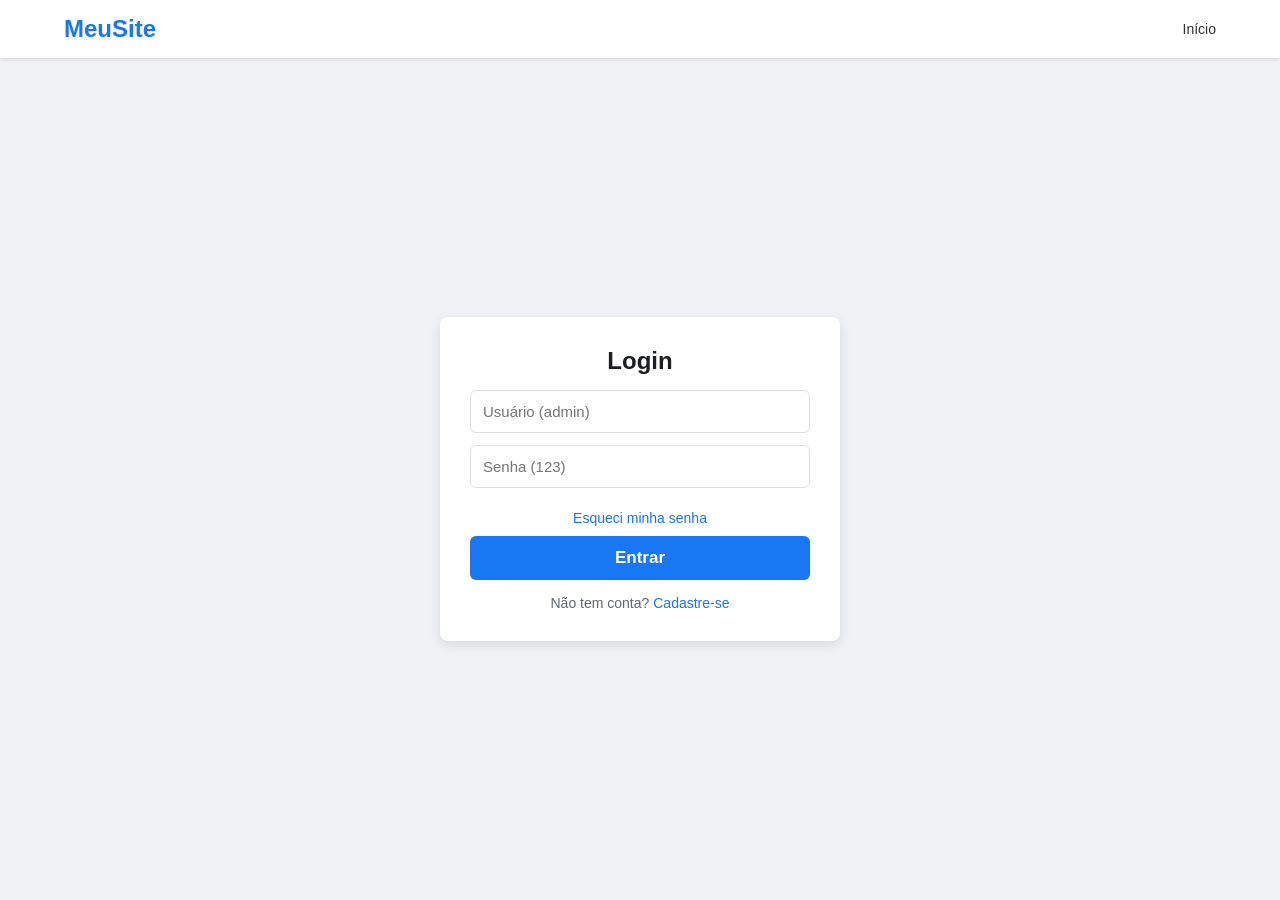
<file: index.html>
<!DOCTYPE html>
<html lang="pt-br">
<head>
    <meta charset="UTF-8">
    <title>Página de Login</title>
    <link rel="stylesheet" href="style.css">
</head>
<body>
    <nav>
        <div class="logo">MeuSite</div>
        <ul><li><a href="index.html">Início</a></li></ul>
    </nav>

    <div class="container">
        <div class="box">
            <h2>Login</h2>
            <div id="error" class="error-msg">Nome ou senha incorretos!</div>
            <form id="loginForm">
                <input type="text" id="user" placeholder="Usuário (admin)" required>
                <input type="password" id="pass" placeholder="Senha (123)" required>
                
                <!-- PORTA PARA O ESQUECI SENHA -->
                <a href="esqueci.html" class="link">Esqueci minha senha</a>
                
                <button type="submit">Entrar</button>
                
                <!-- PORTA PARA O CADASTRO -->
                <p>Não tem conta? <a href="cadastro.html">Cadastre-se</a></p>
            </form>
        </div>
    </div>

    <script>
        document.getElementById('loginForm').onsubmit = (e) => {
            e.preventDefault();
            const u = document.getElementById('user').value;
            const p = document.getElementById('pass').value;
            if(u === "admin" && p === "123") {
                alert("Login realizado com sucesso!");
            } else {
                document.getElementById('error').style.display = "block";
            }
        }
    </script>
</body>
</html>
</file>
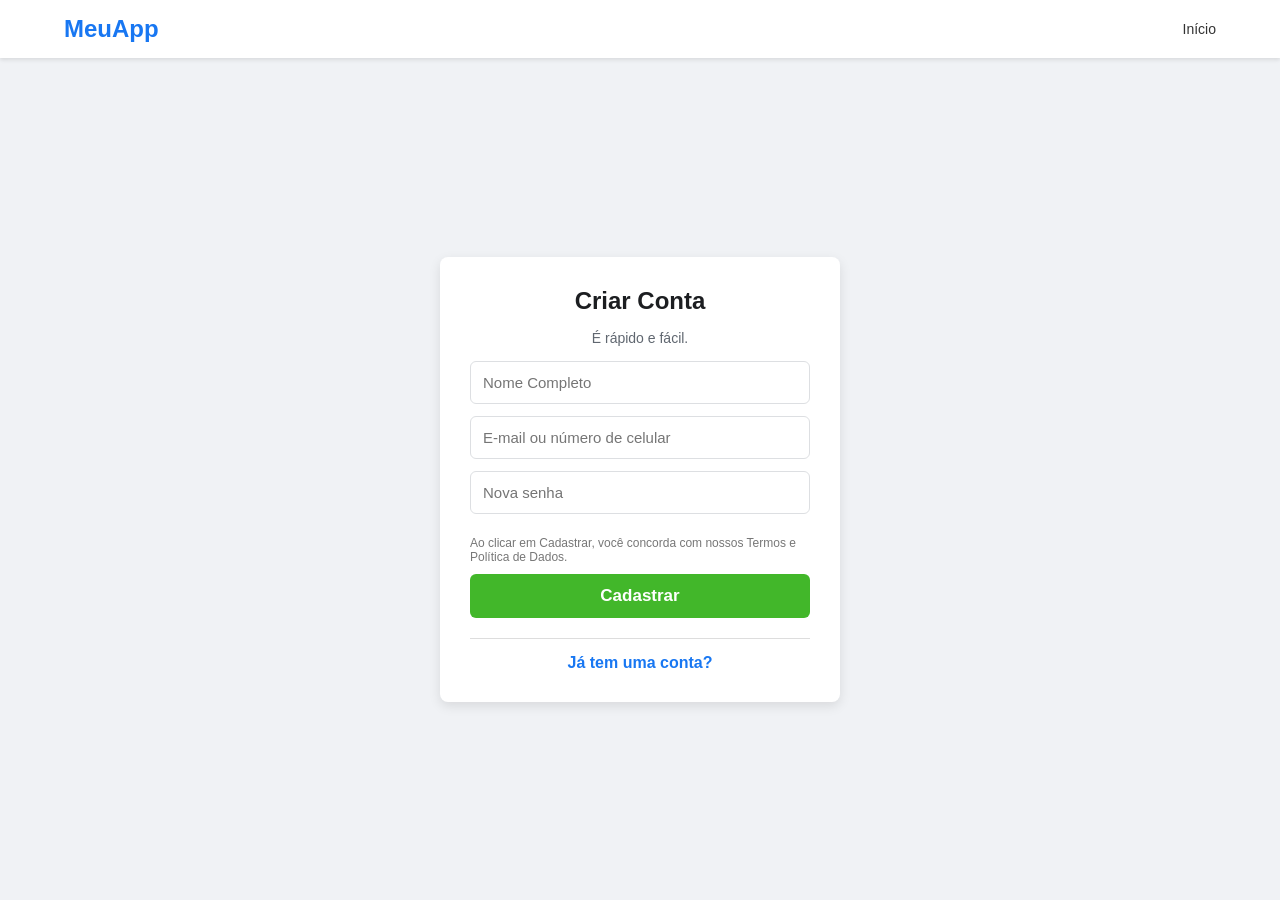
<file: cadastro.html>
<!DOCTYPE html>
<html lang="pt-br">
<head>
    <meta charset="UTF-8">
    <meta name="viewport" content="width=device-width, initial-scale=1.0">
    <title>Criar Nova Conta</title>
    <!-- Liga com o seu arquivo de estilos -->
    <link rel="stylesheet" href="style.css">
</head>
<body>

    <!-- Navegação (Igual à do Login) -->
    <nav>
        <div class="logo">MeuApp</div>
        <ul>
            <li><a href="index.html">Início</a></li>
        </ul>
    </nav>

    <div class="container">
        <div class="box">
            <h2>Criar Conta</h2>
            <p style="margin-bottom: 15px; color: #606770; font-size: 14px;">É rápido e fácil.</p>
            
            <form id="registerForm">
                <input type="text" id="newName" placeholder="Nome Completo" required>
                
                <input type="email" id="newEmail" placeholder="E-mail ou número de celular" required>
                
                <input type="password" id="newPass" placeholder="Nova senha" required>
                
                <div style="text-align: left; font-size: 12px; color: #777; margin: 10px 0;">
                    Ao clicar em Cadastrar, você concorda com nossos Termos e Política de Dados.
                </div>

                <!-- Botão com cor diferente para destacar que é cadastro -->
                <button type="submit" style="background-color: #42b72a;">Cadastrar</button>
            </form>

            <div class="footer-link" style="margin-top: 20px; border-top: 1px solid #ddd; padding-top: 15px;">
                <a href="index.html" style="color: #1877f2; font-weight: bold; text-decoration: none;">Já tem uma conta?</a>
            </div>
        </div>
    </div>

    <script>
        document.getElementById('registerForm').addEventListener('submit', function(e) {
            e.preventDefault();
            
            // Aqui você capturaria os dados para salvar
            const nome = document.getElementById('newName').value;
            
            alert("Parabéns " + nome + "! Sua conta foi criada com sucesso.");
            
            // Redireciona de volta para o login após o cadastro
            window.location.href = "index.html";
        });
    </script>

</body>
</html>
</file>
<file: style.css>
/* Reset padrão para tirar espaços extras */
* {
    margin: 0;
    padding: 0;
    box-sizing: border-box;
    font-family: 'Segoe UI', Tahoma, Geneva, Verdana, sans-serif;
}

body {
    background-color: #f0f2f5;
    min-height: 100vh;
    display: flex;
    flex-direction: column;
}

/* Estilo do Menu (NAV) */
nav {
    display: flex;
    justify-content: space-between;
    align-items: center;
    padding: 15px 5%;
    background: #ffffff;
    box-shadow: 0 2px 4px rgba(0,0,0,0.1);
}

.logo {
    font-weight: bold;
    font-size: 1.5rem;
    color: #1877f2;
}

nav ul {
    display: flex;
    list-style: none;
    gap: 20px;
}

nav a {
    text-decoration: none;
    color: #333;
    font-size: 14px;
}

/* Container que centraliza as caixas na tela */
.container {
    flex: 1;
    display: flex;
    justify-content: center;
    align-items: center;
    padding: 20px;
}

/* Estilo da Caixa Branca (Formulários) */
.box {
    background: white;
    padding: 30px;
    border-radius: 8px;
    box-shadow: 0 4px 12px rgba(0,0,0,0.1);
    width: 100%;
    max-width: 400px;
    text-align: center;
}

h2 {
    margin-bottom: 15px;
    color: #1c1e21;
}

/* Campos de entrada (Inputs) */
input {
    width: 100%;
    padding: 12px;
    margin-bottom: 12px;
    border: 1px solid #dddfe2;
    border-radius: 6px;
    outline: none;
    font-size: 15px;
}

input:focus {
    border-color: #1877f2;
    box-shadow: 0 0 0 2px #e7f3ff;
}

/* Botões */
button {
    width: 100%;
    padding: 12px;
    background-color: #1877f2;
    color: white;
    border: none;
    border-radius: 6px;
    font-size: 17px;
    font-weight: bold;
    cursor: pointer;
    transition: background 0.3s;
}

button:hover {
    background-color: #166fe5;
}

/* Links e Textos extras */
.link {
    display: inline-block;
    margin: 10px 0;
    font-size: 14px;
    color: #1877f2;
    text-decoration: none;
}

.link:hover, p a:hover {
    text-decoration: underline;
}

p {
    margin-top: 15px;
    font-size: 14px;
    color: #606770;
}

a {
    color: #1877f2;
    text-decoration: none;
}

/* Mensagem de Erro */
.error-msg {
    display: none; /* Começa escondida */
    background-color: #ffebe9;
    color: #d73a49;
    border: 1px solid rgba(215, 58, 73, 0.4);
    padding: 10px;
    border-radius: 6px;
    margin-bottom: 15px;
    font-size: 13px;
}
</file>
